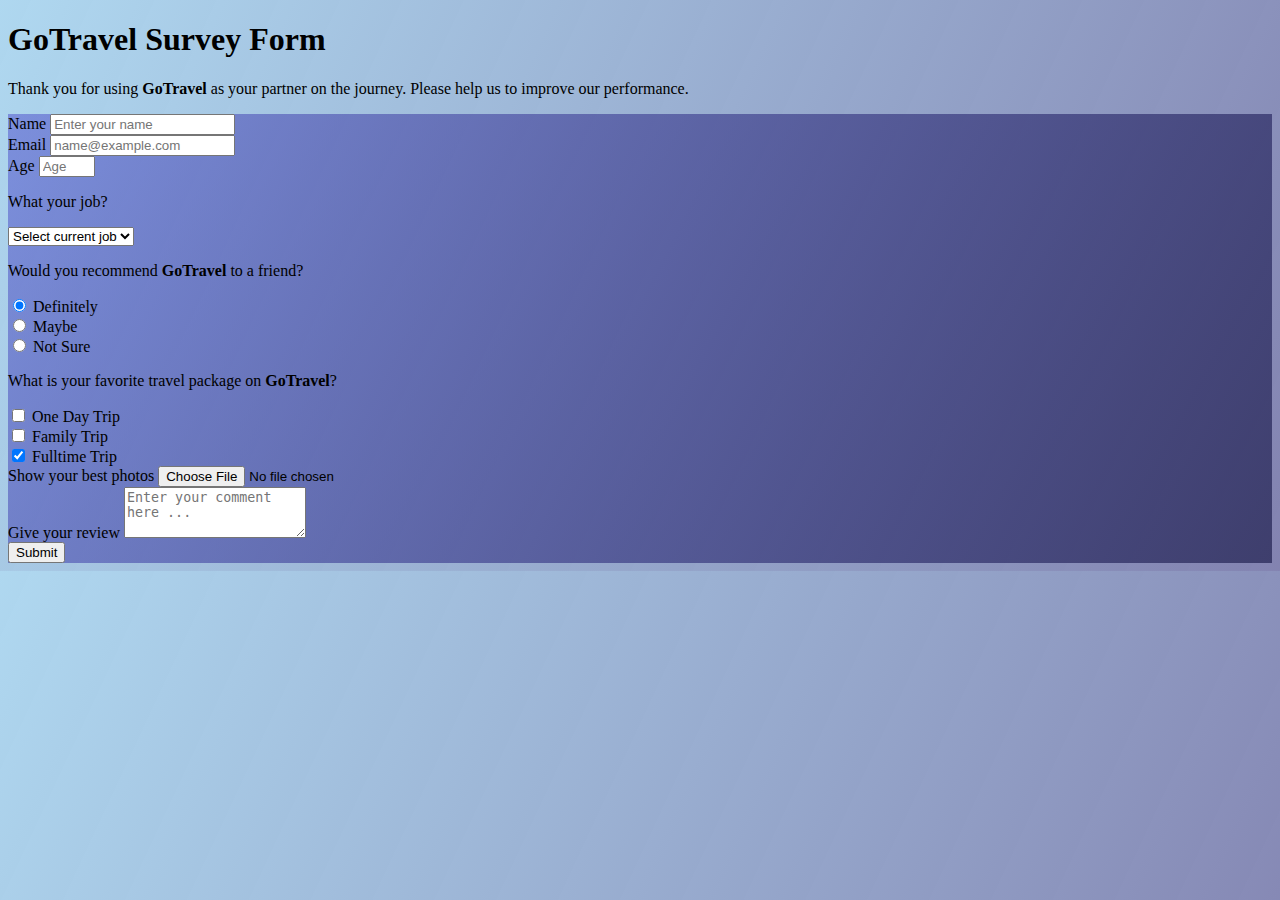
<file: SurveyFormWeb/index.html>
<!DOCTYPE html>
<html lang="en">

<head>
    <meta charset="UTF-8">
    <meta http-equiv="X-UA-Compatible" content="IE=edge">
    <meta name="viewport" content="width=device-width, initial-scale=1.0">
    <title>GoTravel</title>
    <link href="https://cdn.jsdelivr.net/npm/bootstrap@5.0.0-beta2/dist/css/bootstrap.min.css" rel="stylesheet" integrity="sha384-BmbxuPwQa2lc/FVzBcNJ7UAyJxM6wuqIj61tLrc4wSX0szH/Ev+nYRRuWlolflfl" crossorigin="anonymous">
    <link rel="stylesheet" href="styles.css">
</head>

<body>
    <div class="container text-white">
        <section class="m-auto mt-4 w-50">
            <header class="header text-center">
                <h1 id="title" class="fw-bolder">GoTravel Survey Form</h1>
                <p id="description" class="fw-light">Thank you for using <span>GoTravel</span> as your partner on the journey. Please help us to improve our performance.</p>
            </header>

            <form id="survey-form">
                <div class="shadow p-5 pt-3 mb-5 rounded">
                    <div class="from-grup mb-3">
                        <label id="name-label" for="name">Name </label>
                        <input type="text" name="name" id="name" class="form-control" placeholder="Enter your name" required>
                    </div>

                    <div class="from-grup mb-3">
                        <label id="email-label" for="email ">Email </label>
                        <input type="email" name="email" id="email" class="form-control" placeholder="name@example.com" required>
                    </div>

                    <div class="from-grup mb-3">
                        <label id="number-label" for="number">Age </label>
                        <input type="number" name="age" id="number" min="10" max="99" class="form-control" placeholder="Age" />
                    </div>

                    <div class="form-grup mb-3">
                        <p>What your job?</p>
                        <select class="form-select" aria-label="Default select example" id="dropdown" required>
                      <option selected>Select current job</option>
                      <option value="student">Student</option>
                      <option value="entrepreneur">Entrepreneur</option>
                      <option value="employees">Employees</option>
                      <option value="other">Other</option>
                    </select>
                    </div>

                    <div class="form-grup mb-3">
                        <p>Would you recommend <span>GoTravel</span> to a friend?</p>
                        <div class="form-check">
                            <input type="radio" name="flexRadioDefault" value="definitely" class="form-check-input" id="flexRadioDefault1" checked>
                            <label class="form-check-label" for="flexRadioDefault1">Definitely</label>
                        </div>
                        <div class="form-check">
                            <input type="radio" name="flexRadioDefault" value="maybe" class="form-check-input" id="flexRadioDefault2">
                            <label class="form-check-label" for="flexRadioDefault12">Maybe</label></div>

                        <div class="form-check">
                            <input type="radio" name="flexRadioDefault" value="not-sure" class="form-check-input" id="flexRadioDefault3">
                            <label class="form-check-label" for="flexRadioDefault3">Not Sure</label>
                        </div>
                    </div>

                    <div class="form-grup mb-3">
                        <p>What is your favorite travel package on <span>GoTravel</span>?</p>
                        <div class="form-check">
                            <input type="checkbox" value="package-oneday" class="form-check-input" id="flexCheckOneDay">
                            <label class="form-check-label" for="flexCheckOneDay">One Day Trip</label>
                        </div>
                        <div class="form-check">
                            <input type="checkbox" value="package-family" class="form-check-input" id="flexCheckFamily">
                            <label class="form-check-label" for="flexCheckFamily">Family Trip</label>
                        </div>
                        <div class="form-check">
                            <input type="checkbox" value="package-fulltime" class="form-check-input" id="flexCheckFulltime" checked>
                            <label class="form-check-label" for="flexCheckFulltime">Fulltime Trip</label>
                        </div>
                    </div>

                    <div class="form-grup mb-3">
                        <label for="formFile" class="form-label">Show your best photos</label>
                        <input type="file" class="form-control" id="formFile">
                    </div>

                    <div class="form-grup mb-3">
                        <label for="commmet" class="form-label">Give your review</label>
                        <textarea class="form-control" id="comment" rows="3" placeholder="Enter your comment here ... "></textarea>
                    </div>

                    <div class="form-grup mt-5 d-grid gap-2 col-4 mx-auto">
                        <button type="submit" id="submit" class="btn btn-primary">Submit</button>
                    </div>
                </div>

            </form>
        </section>
    </div>

</body>

</html>
</file>
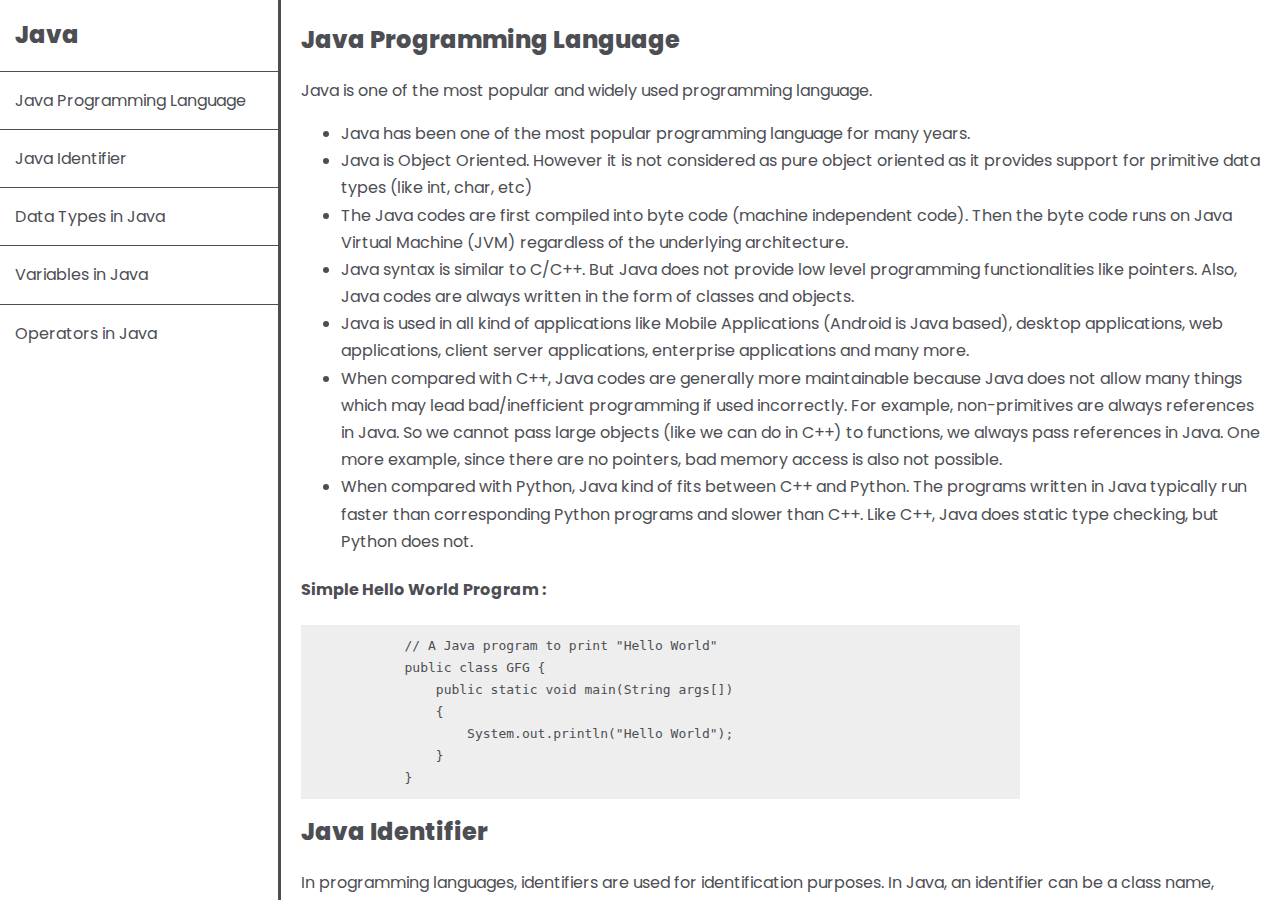
<file: Technical-Documentation-FCC/index.html>
<!DOCTYPE html>
<html lang="en">
  <head>
    <meta charset="UTF-8" />
    <meta http-equiv="X-UA-Compatible" content="IE=edge" />
    <meta name="viewport" content="width=device-width, initial-scale=1.0" />
    <title>FCC Technical Documentation</title>
    <link rel="stylesheet" href="style.css" />
  </head>

  <body>
    <nav id="navbar">
      <header>Java</header>

      <a href="#Java_Programming_Language" class="nav-link">Java Programming Language</a>
      <a href="#Java_Identifier" class="nav-link">Java Identifier</a>
      <a href="#Data_Types_in_Java" class="nav-link">Data Types in Java</a>
      <a href="#Variables_in_Java" class="nav-link">Variables in Java</a>
      <a href="#Operators_in_Java" class="nav-link">Operators in Java</a>
      
    </nav>
    <main id="main-doc">
      <section class="main-section" id="Java_Programming_Language">
        <header>Java Programming Language</header>
        <p>Java is one of the most popular and widely used programming language.
          <ul>
            <li>Java has been one of the most popular programming language for many years.</li>
            <li>Java is Object Oriented. However it is not considered as pure object oriented as it provides support for primitive data types (like int, char, etc)</li>
            <li>The Java codes are first compiled into byte code (machine independent code). Then the byte code runs on Java Virtual Machine (JVM) regardless of the underlying architecture.</li>
            <li>Java syntax is similar to C/C++. But Java does not provide low level programming functionalities like pointers. Also, Java codes are always written in the form of classes and objects.</li>
            <li>Java is used in all kind of applications like Mobile Applications (Android is Java based), desktop applications, web applications, client server applications, enterprise applications and many more.</li>
            <li>When compared with C++, Java codes are generally more maintainable because Java does not allow many things which may lead bad/inefficient programming if used incorrectly. For example, non-primitives are always references in Java. So we cannot pass large objects (like we can do in C++) to functions, we always pass references in Java. One more example, since there are no pointers, bad memory access is also not possible.</li>
            <li>When compared with Python, Java kind of fits between C++ and Python. The programs written in Java typically run faster than corresponding Python programs and slower than C++. Like C++, Java does static type checking, but Python does not.</li>
          </ul>
        </p>
        <h4>Simple Hello World Program :</h4>
        <code>
          <pre>
            // A Java program to print "Hello World" 
            public class GFG { 
                public static void main(String args[]) 
                { 
                    System.out.println("Hello World"); 
                } 
            }</pre>
        </code>
      </section>
      
      <section class="main-section" id="Java_Identifier">
        <header>Java Identifier</header>
        <p>
          In programming languages, identifiers are used for identification
          purposes. In Java, an identifier can be a class name, method name,
          variable name, or label. For example :
        </p>
        <code>
          <pre>
                public class Test { 
                     public static void main(String[] args){
                         int a = 20; }
                }
            </pre
          >
        </code>
        <p>In the above java code, we have 5 identifiers namely :</p>
        <ul>
          <li><strong>Test</strong> : class name.</li>
          <li><strong>main</strong> : method name.</li>
          <li><strong>String</strong> : predefined class name.</li>
          <li><strong>args</strong> : variable name.</li>
          <li><strong>a</strong> : variable name.</li>
        </ul>
      </section>

      <section class="main-section" id="Data_Types_in_Java">
        <header>Data types in Java</header>
        <p>Java has two categories of data :</p>
        <ul>
          <li>
            <strong>Primitive Data Type</strong>: such as boolean, char, int,
            short, byte, long, float, and double
          </li>
          <li>
            <strong>Non-Primitive Data Type or Object Data Type</strong> : such
            as String, Array, etc.
          </li>
        </ul>
        <div class="data_type">
          <h4>Primitive Data Type</h4>
          <p>
            Primitive data are only single values and have no special
            capabilities. There are <strong>8 primitive data types</strong>:
          </p>
          <ol>
            <li>
              <strong>boolean</strong> : boolean data type represents only one
              bit of information either true or false, but the size of the
              boolean data type is virtual machine-dependent. Values of type
              boolean are not converted implicitly or explicitly (with casts) to
              any other type. But the programmer can easily write conversion
              code.
            </li>
            <li>
              <strong>byte</strong> : The byte data type is an 8-bit signed
              two’s complement integer. The byte data type is useful for saving
              memory in large arrays.
            </li>
            <li>
              <strong>short</strong> : The short data type is a 16-bit signed
              two’s complement integer. Similar to byte, use a short to save
              memory in large arrays, in situations where the memory savings
              actually matters.
            </li>
            <li>
              <strong>int</strong> : It is a 32-bit signed two’s complement
              integer.
            </li>
            <li>
              <strong>long</strong> : The long data type is a 64-bit two’s
              complement integer.
            </li>
            <li>
              <strong>float</strong> : The float data type is a single-precision
              32-bit IEEE 754 floating-point. Use a float (instead of double) if
              you need to save memory in large arrays of floating-point numbers.
            </li>
            <li>
              <strong>double</strong> : The double data type is a
              double-precision 64-bit IEEE 754 floating-point. For decimal
              values, this data type is generally the default choice.
            </li>
            <li>
              <strong>char</strong> : The char data type is a single 16-bit
              Unicode character.
            </li>
          </ol>
          <code>
            <pre>
                class DataType{
                    public static void main(String[] args){
                        // declaring character
                        char a = 'G';
  
                        // Integer data type is generally
                        // used for numeric values
                        int i = 89;
  
                        // use byte and short
                        // if memory is a constraint
                        byte b = 4;

                        // this will give error as number is
                        // larger than byte range
                        // byte b1 = 7888888955;
  
                        short s = 56;
  
                        // this will give error as number is
                        // larger than short range
                        // short s1 = 87878787878;
  
                        // by default fraction value
                        // is double in java
                        double d = 4.355453532;
  
                        // for float use 'f' as suffix
                        float f = 4.7333434f;
  
                        System.out.println("char: " + a);
                        System.out.println("integer: " + i);
                        System.out.println("byte: " + b);
                        System.out.println("short: " + s);
                        System.out.println("float: " + f);
                        System.out.println("double: " + d);
                    }
                }
            </pre>
          </code>
        </div>
        <div class="data_type">
          <h4>Non-Primitive Data Type or Reference Data Types</h4>
          <p>
            The Reference Data Types will contain a memory address of variable
            value because the reference types won’t store the variable value
            directly in memory. They are strings, objects, arrays, etc.
          </p>
          <ol>
            <li>
              <strong class="non_primitive">String</strong> : Strings are
              defined as an array of characters. The difference between a
              character array and a string in Java is, the string is designed to
              hold a sequence of characters in a single variable whereas, a
              character array is a collection of separate char type entities.
            </li>
            <li>
              <strong class="non_primitive">Class</strong> : A class is a
              user-defined blueprint or prototype from which objects are
              created. It represents the set of properties or methods that are
              common to all objects of one type. In general, class declarations
              can include these components, in order:
              <ul>
                <li>
                  <strong>Modifiers</strong>: A class can be public or has
                  default access (Refer this for details).
                </li>
                <li>
                  <strong>Class name</strong>: The name should begin with a
                  initial letter (capitalized by convention).
                </li>
                <li>
                  <strong>Superclass(if any)</strong>: The name of the class’s
                  parent (superclass), if any, preceded by the keyword extends.
                  A class can only extend (subclass) one parent.
                </li>
                <li>
                  <strong>Interfaces(if any)</strong>: A comma-separated list of
                  interfaces implemented by the class, if any, preceded by the
                  keyword implements. A class can implement more than one
                  interface.
                </li>
                <li>
                  <strong>Body</strong>: The class body surrounded by braces, {
                  }.
                </li>
              </ul>
            </li>
            <li>
              <strong class="non_primitive">Object</strong>: It is a basic unit
              of Object-Oriented Programming and represents the real-life
              entities. A typical Java program creates many objects, which as
              you know, interact by invoking methods. An object consists of :
              <ul>
                <li>
                  <strong>State</strong>: It is represented by attributes of an
                  object. It also reflects the properties of an object.
                </li>
                <li>
                  <strong>Behavior</strong>: It is represented by methods of an
                  object. It also reflects the response of an object with other
                  objects.
                </li>
                <li>
                  <strong>Identity</strong>: It gives a unique name to an object
                  and enables one object to interact with other objects.
                </li>
              </ul>
            </li>
            <li>
              <strong class="non_primitive">Interface</strong>: Like a class, an
              interface can have methods and variables, but the methods declared
              in an interface are by default abstract (only method signature,
              nobody).
              <ul>
                <li>
                  Interfaces specify what a class must do and not how. It is the
                  blueprint of the class.
                </li>
                <li>
                  An Interface is about capabilities like a Player may be an
                  interface and any class implementing Player must be able to
                  (or must implement) move(). So it specifies a set of methods
                  that the class has to implement.
                </li>
                <li>
                  If a class implements an interface and does not provide method
                  bodies for all functions specified in the interface, then the
                  class must be declared abstract.
                </li>
                <li>
                  A Java library example is, Comparator Interface. If a class
                  implements this interface, then it can be used to sort a
                  collection.
                </li>
              </ul>
            </li>
            <li>
              <strong class="non_primitive">Array</strong>: An array is a group
              of like-typed variables that are referred to by a common name.
              Arrays in Java work differently than they do in C/C++. The
              following are some important points about Java arrays.
              <ul>
                <li>
                  In Java, all arrays are dynamically allocated. (discussed
                  below)
                </li>
                <li>
                  Since arrays are objects in Java, we can find their length
                  using member length. This is different from C/C++ where we
                  find length using size.
                </li>
                <li>
                  A Java array variable can also be declared like other
                  variables with [] after the data type.
                </li>
                <li>
                  The variables in the array are ordered and each has an index
                  beginning from 0.
                </li>
                <li>
                  Java array can be also be used as a static field, a local
                  variable or a method parameter.
                </li>
                <li>
                  The size of an array must be specified by an int value and not
                  long or short.
                </li>
                <li>
                  The direct superclass of an array type is
                  <strong class="non_primitive">Object</strong>.
                </li>
              </ul>
            </li>
          </ol>
        </div>
      </section>

      <section class="main-section" id="Variables_in_Java">
        <header>Variables in Java</header>
        <p>
          A variable is a name given to a memory location. It is the basic unit
          of storage in a program.
        </p>
        <ul>
          <li>
            The value stored in a variable can be changed during program
            execution.
          </li>
          <li>
            A variable is only a name given to a memory location, all the
            operations done on the variable effects that memory location.
          </li>
          <li>In Java, all the variables must be declared before use.</li>
        </ul>
        <p>We can declare variables in java as follows:</p>
        <p>
          <strong>type</strong>: Type of data that can be stored in this
          variable.
        </p>
        <p><strong>name</strong>: Name given to the variable.</p>
        <p>
          In this way, a name can only be given to a memory location. It can be
          assigned values in two ways:
        </p>
        <ul>
          <li>Variable Initialization</li>
          <li>Assigning value by taking input</li>
        </ul>
        <div class="type_variables">
          <h4>Types of variables</h4>
          <p>There are three types of variables in Java :</p>
          <ol>
            <li>
              <strong>Local Variables</strong>: A variable defined within a
              block or method or constructor is called local variable.
            </li>
            <ul>
              <li>
                These variable are created when the block in entered or the
                function is called and destroyed after exiting from the block or
                when the call returns from the function.
              </li>
              <li>
                The scope of these variables exists only within the block in
                which the variable is declared. i.e. we can access these
                variable only within that block.
              </li>
              <li>Initilisation of Local Variable is Mandatory.</li>
            </ul>
            <code>
              <pre>
                        public class StudentDetails {
                            public void StudentAge()
                            {
                                // local variable age
                                int age = 0;
                                age = age + 5;
                                System.out.println("Student age is : " + age);
                            }
                          
                            public static void main(String args[])
                            {
                                StudentDetails obj = new StudentDetails();
                                obj.StudentAge();
                            }
                        }
                    </pre
              >
            </code>
            <li>
              <strong>Instance Variables</strong>: Instance variables are
              non-static variables and are declared in a class outside any
              method, constructor or block.
              <ul>
                <li>
                  As instance variables are declared in a class, these variables
                  are created when an object of the class is created and
                  destroyed when the object is destroyed.
                </li>
                <li>
                  Unlike local variables, we may use access specifiers for
                  instance variables. If we do not specify any access specifier
                  then the default access specifier will be used.
                </li>
                <li>
                  Initilisation of Instance Variable is not Mandatory. Its
                  default value is 0
                </li>
                <li>
                  Instance Variable can be accessed only by creating objects.
                </li>
              </ul>
              <code>
                <pre>
                    import java.io.*;
                    class Marks {
                        // These variables are instance variables.
                        // These variables are in a class
                        // and are not inside any function
                        int engMarks;
                        int mathsMarks;
                        int phyMarks;
                    }
                      
                    class MarksDemo {
                        public static void main(String args[])
                        {
                            // first object
                            Marks obj1 = new Marks();
                            obj1.engMarks = 50;
                            obj1.mathsMarks = 80;
                            obj1.phyMarks = 90;
                      
                            // second object
                            Marks obj2 = new Marks();
                            obj2.engMarks = 80;
                            obj2.mathsMarks = 60;
                            obj2.phyMarks = 85;
                      
                            // displaying marks for first object
                            System.out.println("Marks for first object:");
                            System.out.println(obj1.engMarks);
                            System.out.println(obj1.mathsMarks);
                            System.out.println(obj1.phyMarks);
                      
                            // displaying marks for second object
                            System.out.println("Marks for second object:");
                            System.out.println(obj2.engMarks);
                            System.out.println(obj2.mathsMarks);
                            System.out.println(obj2.phyMarks);
                        }
                    }
                  </pre
                >
              </code>
            </li>
            <li>
              <strong>Static Variables</strong>: Static variables are also known
              as Class variables.
              <ul>
                <li>
                  These variables are declared similarly as instance variables,
                  the difference is that static variables are declared using the
                  static keyword within a class outside any method constructor
                  or block.
                </li>
                <li>
                  Unlike instance variables, we can only have one copy of a
                  static variable per class irrespective of how many objects we
                  create.
                </li>
                <li>
                  Static variables are created at the start of program execution
                  and destroyed automatically when execution ends.
                </li>
                <li>
                  Initilisation of Static Variable is not Mandatory. Its default
                  value is 0
                </li>
                <li>
                  If we access the static variable like Instance variable
                  (through an object), the compiler will show the warning
                  message and it won’t halt the program. The compiler will
                  replace the object name to class name automatically.
                </li>
                <li>
                  If we access the static variable without the class name,
                  Compiler will automatically append the class name.
                </li>
                <p>
                  To access static variables, we need not create an object of
                  that class, we can simply access the variable as
                </p>
                <strong>class_name.variable_name;</strong>
                <code>
                  <pre>
                    import java.io.*;
                    class Emp {
  
                        // static variable salary
                        public static double salary;
                        public static String name = "Harsh";
                    }
  
                    public class EmpDemo {
                        public static void main(String args[])
                        {
  
                            // accessing static variable without object
                            Emp.salary = 1000;
                            System.out.println(Emp.name + "'s average salary:" + Emp.salary);
                        }
                    }
                    </pre
                  >
                </code>
              </ul>
            </li>
          </ol>
        </div>
      </section>
      
      <section class="main-section" id="Operators_in_Java">
        <header>Operators in Java</header>
        <p>
          Java provides many types of operators which can be used according to
          the need. They are classified based on the functionality they provide.
          Some of the types are :
        </p>
        <ol>
          <li>
            <strong>Arithmetic Operators:</strong> They are used to perform
            simple arithmetic operations on primitive data types.
            <ul>
              <li><b>*</b> : Multiplication</li>
              <li><b>/</b> : Division</li>
              <li><b>%</b> : Modulo</li>
              <li><b>+</b> : Addition</li>
              <li><b>-</b> : Subtraction</li>
            </ul>
          </li>
          <li>
            <strong>Unary Operators:</strong> Unary operators need only one
            operand. They are used to increment, decrement or negate a value.
            <ul>
              <li>
                <strong>– :Unary minus</strong>, used for negating the values.
              </li>
              <li>
                <strong>+ :Unary plus</strong>, indicates positive value
                (numbers are positive without this, however). It performs an
                automatic conversion to int when the type of its operand is
                byte, char, or short. This is called unary numeric promotion.
              </li>
              <li>
                <strong>++ :Increment operator</strong>, used for incrementing
                the value by 1. There are two varieties of increment operator.
              </li>
              <li>
                <strong>— : Decrement operator</strong>, used for decrementing
                the value by 1. There are two varieties of decrement operator.
              </li>
              <li>
                <strong>! : Logical not operator</strong>, used for inverting a
                boolean value.
              </li>
            </ul>
          </li>
          <li>
            <strong>Assignment Operator: ‘=’</strong> Assignment operator is
            used to assign a value to any variable. It has a right to left
            associativity, i.e value given on right hand side of operator is
            assigned to the variable on the left and therefore right hand side
            value must be declared before using it or should be a constant.<br />
            In many cases assignment operator can be combined with other
            operators to build a shorter version of statement called Compound
            Statement. For example, instead of a = a+5, we can write a += 5.
            <ul>
              <li>
                <b>+=</b>, for adding left operand with right operand and then
                assigning it to variable on the left.
              </li>
              <li>
                <b>-=</b>, for subtracting left operand with right operand and
                then assigning it to variable on the left.
              </li>
              <li>
                <b>*=</b>, for multiplying left operand with right operand and
                then assigning it to variable on the left.
              </li>
              <li>
                <b>/=</b>, for dividing left operand with right operand and then
                assigning it to variable on the left.
              </li>
              <li>
                <b>%=</b>, for assigning modulo of left operand with right
                operand and then assigning it to variable on the left.
              </li>
            </ul>
            <code>
              <pre>variable = value;</pre>
            </code>
          </li>
          <li>
            <strong>Relational Operators:</strong> These operators are used to
            check for relations like equality, greater than, less than. They
            return boolean result after the comparison and are extensively used
            in looping statements as well as conditional if else statements.
            General format is,
            <code>
              <pre>variable <b>relation_operator</b> value</pre>
            </code>
            Some of the relational operators are-
            <ul>
              <li>
                <strong>==, Equal to</strong>: returns true if left hand side is
                equal to right hand side.
              </li>
              <li>
                <strong>!=, Not Equal to</strong>: returns true if left hand
                side is not equal to right hand side.
              </li>
              <li>
                <strong><, less than</strong>: returns true if left hand side is
                less than right hand side.
              </li>
              <li>
                <strong><=, less than or equal to</strong>: returns true if left
                hand side is less than or equal to right hand side.
              </li>
              <li>
                <strong>>, Greater than</strong>: returns true if left hand side
                is greater than right hand side.
              </li>
              <li>
                <strong>>=, Greater than or equal to</strong>: returns true if
                left hand side is greater than or equal to right hand side.
              </li>
            </ul>
          </li>
          <li>
            <strong>Logical Operators:</strong> These operators are used to
            perform “logical AND” and “logical OR” operation, i.e. the function
            similar to AND gate and OR gate in digital electronics. One thing to
            keep in mind is the second condition is not evaluated if the first
            one is false, i.e. it has a short-circuiting effect. Used
            extensively to test for several conditions for making a decision.
            Conditional operators are-
            <ul>
              <li>
                <strong>&&, Logical AND</strong>: returns true when both
                conditions are true.
              </li>
              <li>
                <strong>||, Logical OR</strong>: returns true if at least one
                condition is true.
              </li>
            </ul>
          </li>
          <li>
            <strong>Ternary Operator:</strong> Ternary operator is a shorthand
            version of if-else statement. It has three operands and hence the
            name ternary. General format is- <br />
            <code>condition ? if true : if false</code><br />
            The above statement means that if the condition evaluates to true,
            then execute the statements after the ‘?’ else execute the
            statements after the ‘:’.
            <code>
              <pre>
                // Java program to illustrate
                // max of three numbers using
                // ternary operator.
                public class operators {
                  public static void main(String[] args) {
                    int a = 20, b = 10, c = 30, result;
 
                    // result holds max of three
                    // numbers
                    result = ((a > b)
                              ? (a > c)
                                ? a
                                : c
                              : (b > c)
                                ? b
                                : c);
                    System.out.println("Max of three numbers = " + result);
                  }
                }
              </pre>
            </code>
          </li>
          <li>
            <strong>Bitwise Operators:</strong> These operators are used to
            perform manipulation of individual bits of a number. They can be
            used with any of the integer types. They are used when performing
            update and query operations of Binary indexed tree.
            <ul>
              <li>
                <strong>&, Bitwise AND operator:</strong> returns bit by bit AND
                of input values.
              </li>
              <li>
                <strong>|, Bitwise OR operator:</strong> returns bit by bit OR
                of input values.
              </li>
              <li>
                <strong>^, Bitwise XOR operator:</strong> returns bit by bit XOR
                of input values.
              </li>
              <li>
                <strong>~, Bitwise Complement Operator:</strong> This is a unary
                operator which returns the one’s compliment representation of
                the input value, i.e. with all bits inversed.
              </li>
            </ul>
          </li>
        </ol>
        <p></p>
      </section>
      
    </main>

    <script src="https://cdn.freecodecamp.org/testable-projects-fcc/v1/bundle.js"></script>
  </body>
</html>
</file>
<file: SurveyFormWeb/styles.css>
body {
    background-image: linear-gradient( 115deg, rgba(155, 206, 236, 0.8), rgba(78, 78, 143, 0.7)), url(https://images.unsplash.com/photo-1508672019048-805c876b67e2?ixlib=rb-1.2.1&ixid=MXwxMjA3fDB8MHxwaG90by1wYWdlfHx8fGVufDB8fHw%3D&auto=format&fit=crop&w=1693&q=80);
    background-size: cover;
    background-repeat: repeat;
    background-position: center;
}

span {
    font-weight: 700;
}

#survey-form {
    background: linear-gradient(120deg, rgba(75, 75, 204, 0.5), rgba(45, 45, 92, 0.8));
}

@media only screen and (max-width: 992px) {
    .m-auto {
        width: 75% !important;
    }
}

@media only screen and (max-width: 768px) {
    .m-auto {
        width: 100% !important;
    }
}
</file>
<file: Technical-Documentation-FCC/style.css>
@import url("https://fonts.googleapis.com/css2?family=Poppins:wght@400;700&display=swap");

* {
  box-sizing: border-box;
  scroll-behavior: smooth;
}

body {
  font-family: "Poppins", sans-serif;
  display: flex;
  line-height: 1.7;
  margin: 0;
  padding: 0;
  color: #4d4e53;
}

main header,
nav header {
  font-weight: 800;
  font-size: 1.5em;
}

/*Nav*/
#navbar {
  border-right: 3px solid #4d4e53;
  width: 1000px;
}

#navbar header {
  padding: 15px;
}

#navbar a {
  display: block;
  border-top: 1px solid #4d4e53;
  padding: 15px;
  text-decoration: none;
  color: #4d4e53;
}

/*Main*/
main {
  padding: 20px;
  height: 100vh;
  overflow-y: scroll;
  padding-bottom: 100px;
}

code pre {
  width: 75%;
  background-color: #eee;
  padding: 10px;
}

/*Media Query*/
@media only screen and (max-width: 576px) {
  body {
    flex-direction: column;
  }

  nav {
    border-bottom: 3px solid #4d4e53;
    overflow-y: scroll;
    height: 300px;
  }

  main {
    overflow-y: unset;
  }
}
</file>
